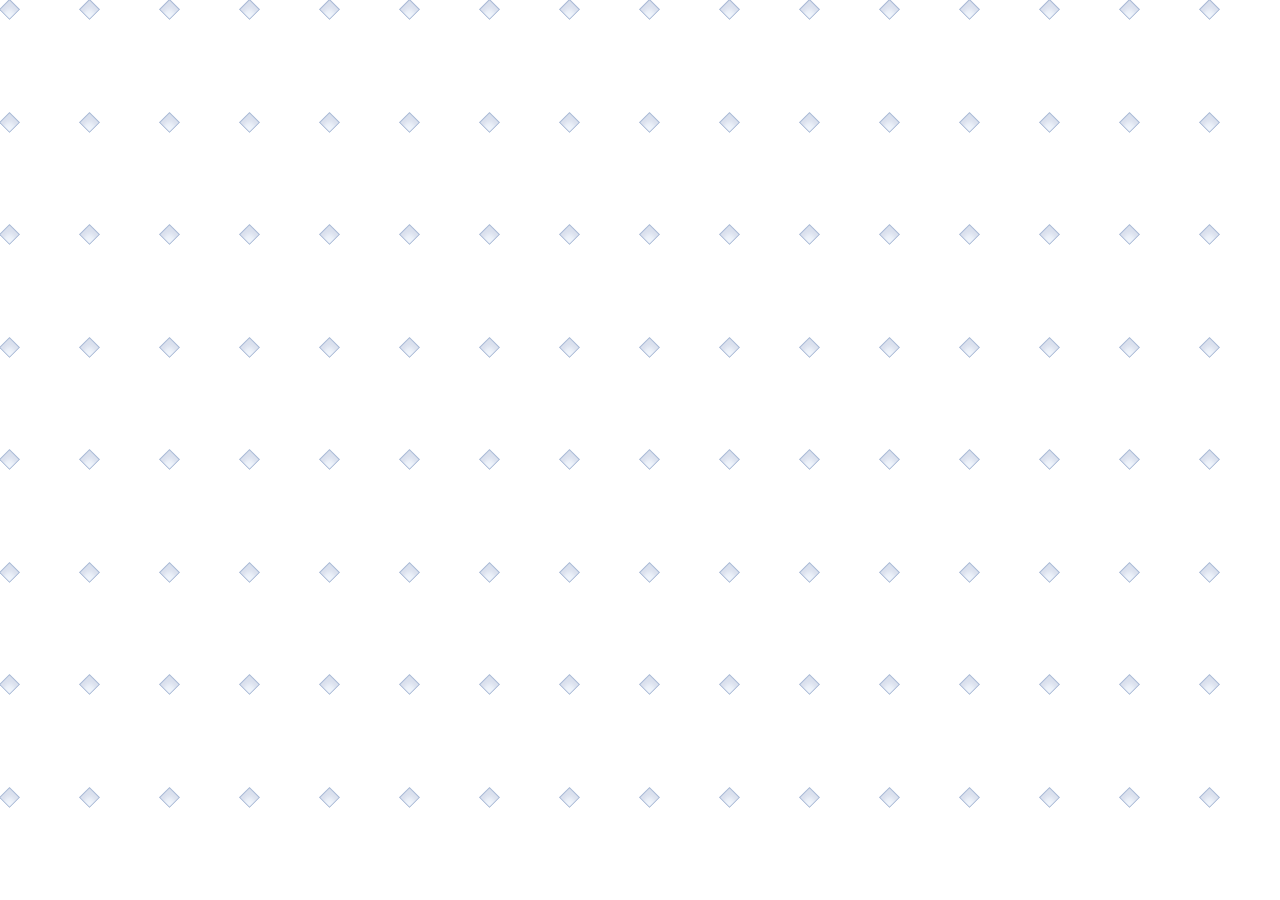
<file: portfolio.html>
<!DOCTYPE html>
<html lang="en">
<head>
  <meta charset="UTF-8">
  <title>Smooth Column Animation Grid with Hover</title>
  <style>
    * {
      margin: 0;
      padding: 0;
      box-sizing: border-box;
    }

    body {
      height: 100vh;
      width: 100vw;
      background-color: #ffffff;
      display: flex;
      justify-content: center;
      align-items: center;
      overflow: hidden;
    }

    .grid-container {
      display: grid;
      grid-template-columns: repeat(16, 1fr);
      grid-template-rows: repeat(8, 1fr);
      width: 100vw;
      height: 100%;
    }

    .box {
      background-color: #729bda1d;
      border: 0.1px solid #899ec4b3;
      margin: 2px;
      height: 15px;
      width: 15px;
      rotate: 45deg;
      
      transition: background-color 0.5s ease, transform 0.5s ease;
      animation: fadeInOut 5s ease-in-out infinite;
      backdrop-filter: blur(10px);
      box-shadow: inset 5px 5px 5px rgba(102, 114, 163, 0.163);
    }

    .box:hover {
      background-color: #6366f1; /* Hover color */
      transform: scale(1.1); /* Slight zoom on hover */
      cursor: pointer;
      transition: ease-in-out 0.3s;
    }

    @keyframes fadeInOut {
      0% {
        background-color: #c5d0e170;
        
      }
      20%,40% {
        background-color: #0e65debd;
      }
      40%,100% {
        background-color: #c5d0e170;
        
      }
    }
  </style>
</head>
<body>

<div class="grid-container" id="grid"></div>

<script>
  const container = document.getElementById('grid');
  const rows = 8;
  const cols = 16;

  for (let row = 0; row < rows; row++) {
    for (let col = 0; col < cols; col++) {
      const box = document.createElement('div');
      box.classList.add('box');

      // Delay animation column-wise
      const delay = col * 0.1 + row * 0.01;
      box.style.animationDelay = `${delay}s`;

      container.appendChild(box);
    }
  }
</script>

</body>
</html>
</file>
